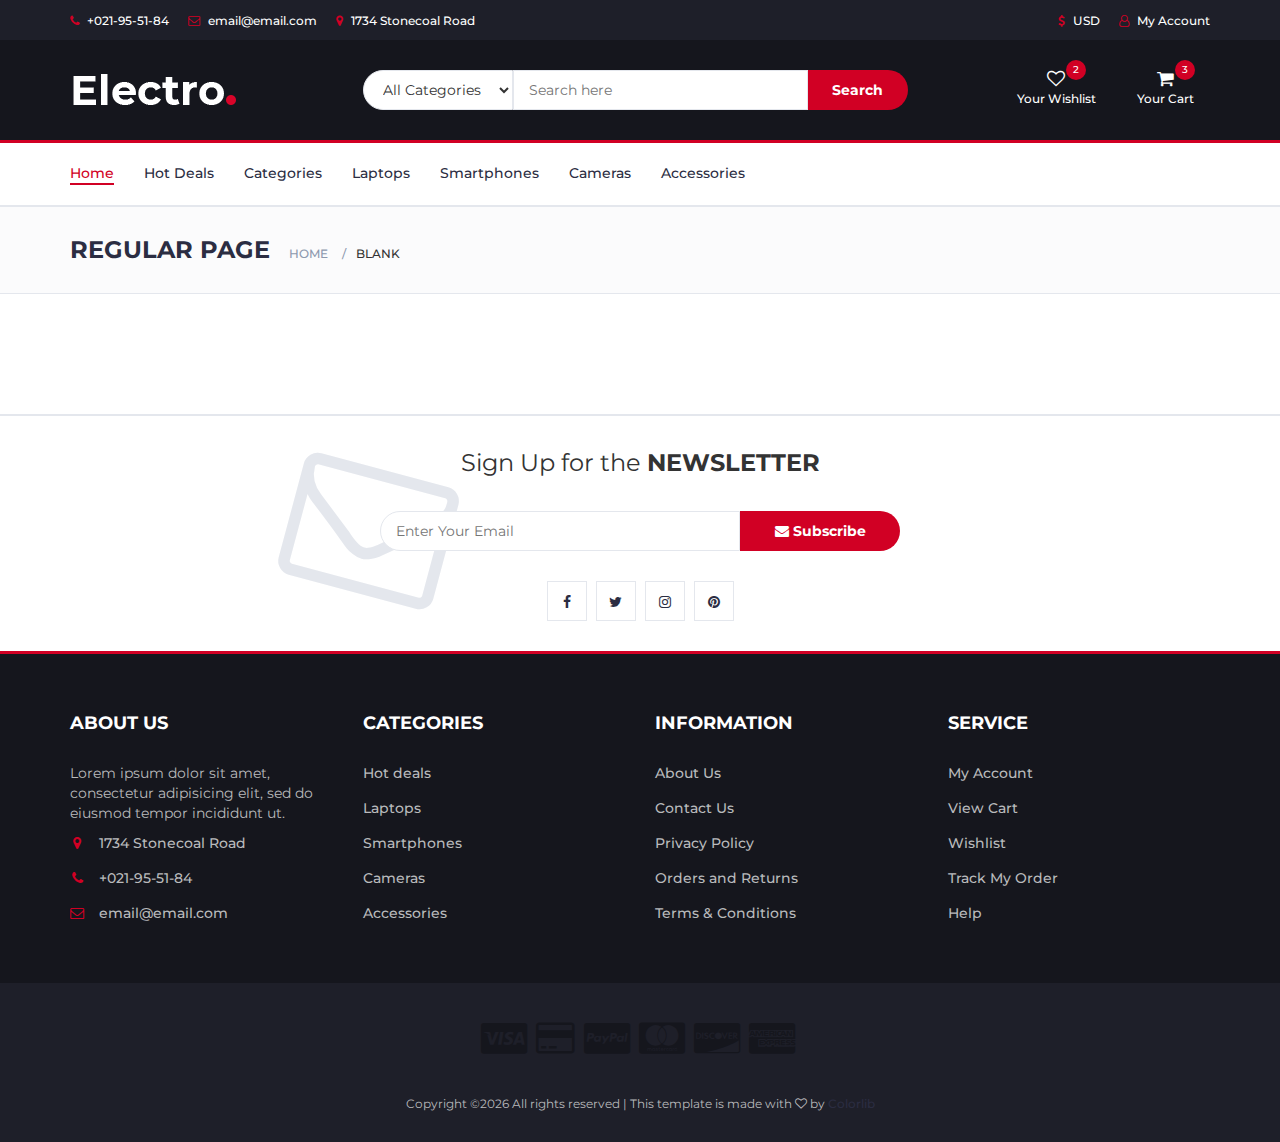
<file: blank.html>
<!DOCTYPE html>
<html lang="en">
	<head>
		<meta charset="utf-8">
		<meta http-equiv="X-UA-Compatible" content="IE=edge">
		<meta name="viewport" content="width=device-width, initial-scale=1">
		 <!-- The above 3 meta tags *must* come first in the head; any other head content must come *after* these tags -->

		<title>Electro - HTML Ecommerce Template</title>

 		<!-- Google font -->
 		<link href="https://fonts.googleapis.com/css?family=Montserrat:400,500,700" rel="stylesheet">

 		<!-- Bootstrap -->
 		<link type="text/css" rel="stylesheet" href="css/bootstrap.min.css"/>

 		<!-- Slick -->
 		<link type="text/css" rel="stylesheet" href="css/slick.css"/>
 		<link type="text/css" rel="stylesheet" href="css/slick-theme.css"/>

 		<!-- nouislider -->
 		<link type="text/css" rel="stylesheet" href="css/nouislider.min.css"/>

 		<!-- Font Awesome Icon -->
 		<link rel="stylesheet" href="css/font-awesome.min.css">

 		<!-- Custom stlylesheet -->
 		<link type="text/css" rel="stylesheet" href="css/style.css"/>

 		<!-- HTML5 shim and Respond.js for IE8 support of HTML5 elements and media queries -->
 		<!-- WARNING: Respond.js doesn't work if you view the page via file:// -->
 		<!--[if lt IE 9]>
 		  <script src="https://oss.maxcdn.com/html5shiv/3.7.3/html5shiv.min.js"></script>
 		  <script src="https://oss.maxcdn.com/respond/1.4.2/respond.min.js"></script>
 		<![endif]-->

    </head>
	<body>
		<!-- HEADER -->
		<header>
			<!-- TOP HEADER -->
			<div id="top-header">
				<div class="container">
					<ul class="header-links pull-left">
						<li><a href="#"><i class="fa fa-phone"></i> +021-95-51-84</a></li>
						<li><a href="#"><i class="fa fa-envelope-o"></i> email@email.com</a></li>
						<li><a href="#"><i class="fa fa-map-marker"></i> 1734 Stonecoal Road</a></li>
					</ul>
					<ul class="header-links pull-right">
						<li><a href="#"><i class="fa fa-dollar"></i> USD</a></li>
						<li><a href="#"><i class="fa fa-user-o"></i> My Account</a></li>
					</ul>
				</div>
			</div>
			<!-- /TOP HEADER -->

			<!-- MAIN HEADER -->
			<div id="header">
				<!-- container -->
				<div class="container">
					<!-- row -->
					<div class="row">
						<!-- LOGO -->
						<div class="col-md-3">
							<div class="header-logo">
								<a href="#" class="logo">
									<img src="./img/logo.png" alt="">
								</a>
							</div>
						</div>
						<!-- /LOGO -->

						<!-- SEARCH BAR -->
						<div class="col-md-6">
							<div class="header-search">
								<form>
									<select class="input-select">
										<option value="0">All Categories</option>
										<option value="1">Category 01</option>
										<option value="1">Category 02</option>
									</select>
									<input class="input" placeholder="Search here" >
									<button class="search-btn">Search</button>
								</form>
							</div>
						</div>
						<!-- /SEARCH BAR -->

						<!-- ACCOUNT -->
						<div class="col-md-3 clearfix">
							<div class="header-ctn">
								<!-- Wishlist -->
								<div>
									<a href="#">
										<i class="fa fa-heart-o"></i>
										<span>Your Wishlist</span>
										<div class="qty">2</div>
									</a>
								</div>
								<!-- /Wishlist -->

								<!-- Cart -->
								<div class="dropdown">
									<a class="dropdown-toggle" data-toggle="dropdown" aria-expanded="true">
										<i class="fa fa-shopping-cart"></i>
										<span>Your Cart</span>
										<div class="qty">3</div>
									</a>
									<div class="cart-dropdown">
										<div class="cart-list">
											<div class="product-widget">
												<div class="product-img">
													<img src="./img/product01.png" alt="">
												</div>
												<div class="product-body">
													<h3 class="product-name"><a href="#">product name goes here</a></h3>
													<h4 class="product-price"><span class="qty">1x</span>$980.00</h4>
												</div>
												<button class="delete"><i class="fa fa-close"></i></button>
											</div>

											<div class="product-widget">
												<div class="product-img">
													<img src="./img/product02.png" alt="">
												</div>
												<div class="product-body">
													<h3 class="product-name"><a href="#">product name goes here</a></h3>
													<h4 class="product-price"><span class="qty">3x</span>$980.00</h4>
												</div>
												<button class="delete"><i class="fa fa-close"></i></button>
											</div>
										</div>
										<div class="cart-summary">
											<small>3 Item(s) selected</small>
											<h5>SUBTOTAL: $2940.00</h5>
										</div>
										<div class="cart-btns">
											<a href="#">View Cart</a>
											<a href="#">Checkout  <i class="fa fa-arrow-circle-right"></i></a>
										</div>
									</div>
								</div>
								<!-- /Cart -->

								<!-- Menu Toogle -->
								<div class="menu-toggle">
									<a href="#">
										<i class="fa fa-bars"></i>
										<span>Menu</span>
									</a>
								</div>
								<!-- /Menu Toogle -->
							</div>
						</div>
						<!-- /ACCOUNT -->
					</div>
					<!-- row -->
				</div>
				<!-- container -->
			</div>
			<!-- /MAIN HEADER -->
		</header>
		<!-- /HEADER -->

		<!-- NAVIGATION -->
		<nav id="navigation">
			<!-- container -->
			<div class="container">
				<!-- responsive-nav -->
				<div id="responsive-nav">
					<!-- NAV -->
					<ul class="main-nav nav navbar-nav">
						<li class="active"><a href="#">Home</a></li>
						<li><a href="#">Hot Deals</a></li>
						<li><a href="#">Categories</a></li>
						<li><a href="#">Laptops</a></li>
						<li><a href="#">Smartphones</a></li>
						<li><a href="#">Cameras</a></li>
						<li><a href="#">Accessories</a></li>
					</ul>
					<!-- /NAV -->
				</div>
				<!-- /responsive-nav -->
			</div>
			<!-- /container -->
		</nav>
		<!-- /NAVIGATION -->

		<!-- BREADCRUMB -->
		<div id="breadcrumb" class="section">
			<!-- container -->
			<div class="container">
				<!-- row -->
				<div class="row">
					<div class="col-md-12">
						<h3 class="breadcrumb-header">Regular Page</h3>
						<ul class="breadcrumb-tree">
							<li><a href="#">Home</a></li>
							<li class="active">Blank</li>
						</ul>
					</div>
				</div>
				<!-- /row -->
			</div>
			<!-- /container -->
		</div>
		<!-- /BREADCRUMB -->

		<!-- SECTION -->
		<div class="section">
			<!-- container -->
			<div class="container">
				<!-- row -->
				<div class="row">
					<div id="tdlApp">
						<div class="tdlDiv">
							<ul class="tdlList">

							</ul>
						</div>
					</div>
				</div>
				<!-- /row -->
			</div>
			<!-- /container -->
		</div>
		<!-- /SECTION -->

		<!-- NEWSLETTER -->
		<div id="newsletter" class="section">
			<!-- container -->
			<div class="container">
				<!-- row -->
				<div class="row">
					<div class="col-md-12">
						<div class="newsletter">
							<p>Sign Up for the <strong>NEWSLETTER</strong></p>
							<form>
								<input class="input" type="email" placeholder="Enter Your Email">
								<button class="newsletter-btn"><i class="fa fa-envelope"></i> Subscribe</button>
							</form>
							<ul class="newsletter-follow">
								<li>
									<a href="#"><i class="fa fa-facebook"></i></a>
								</li>
								<li>
									<a href="#"><i class="fa fa-twitter"></i></a>
								</li>
								<li>
									<a href="#"><i class="fa fa-instagram"></i></a>
								</li>
								<li>
									<a href="#"><i class="fa fa-pinterest"></i></a>
								</li>
							</ul>
						</div>
					</div>
				</div>
				<!-- /row -->
			</div>
			<!-- /container -->
		</div>
		<!-- /NEWSLETTER -->

		<!-- FOOTER -->
		<footer id="footer">
			<!-- top footer -->
			<div class="section">
				<!-- container -->
				<div class="container">
					<!-- row -->
					<div class="row">
						<div class="col-md-3 col-xs-6">
							<div class="footer">
								<h3 class="footer-title">About Us</h3>
								<p>Lorem ipsum dolor sit amet, consectetur adipisicing elit, sed do eiusmod tempor incididunt ut.</p>
								<ul class="footer-links">
									<li><a href="#"><i class="fa fa-map-marker"></i>1734 Stonecoal Road</a></li>
									<li><a href="#"><i class="fa fa-phone"></i>+021-95-51-84</a></li>
									<li><a href="#"><i class="fa fa-envelope-o"></i>email@email.com</a></li>
								</ul>
							</div>
						</div>

						<div class="col-md-3 col-xs-6">
							<div class="footer">
								<h3 class="footer-title">Categories</h3>
								<ul class="footer-links">
									<li><a href="#">Hot deals</a></li>
									<li><a href="#">Laptops</a></li>
									<li><a href="#">Smartphones</a></li>
									<li><a href="#">Cameras</a></li>
									<li><a href="#">Accessories</a></li>
								</ul>
							</div>
						</div>

						<div class="clearfix visible-xs"></div>

						<div class="col-md-3 col-xs-6">
							<div class="footer">
								<h3 class="footer-title">Information</h3>
								<ul class="footer-links">
									<li><a href="#">About Us</a></li>
									<li><a href="#">Contact Us</a></li>
									<li><a href="#">Privacy Policy</a></li>
									<li><a href="#">Orders and Returns</a></li>
									<li><a href="#">Terms & Conditions</a></li>
								</ul>
							</div>
						</div>

						<div class="col-md-3 col-xs-6">
							<div class="footer">
								<h3 class="footer-title">Service</h3>
								<ul class="footer-links">
									<li><a href="#">My Account</a></li>
									<li><a href="#">View Cart</a></li>
									<li><a href="#">Wishlist</a></li>
									<li><a href="#">Track My Order</a></li>
									<li><a href="#">Help</a></li>
								</ul>
							</div>
						</div>
					</div>
					<!-- /row -->
				</div>
				<!-- /container -->
			</div>
			<!-- /top footer -->

			<!-- bottom footer -->
			<div id="bottom-footer" class="section">
				<div class="container">
					<!-- row -->
					<div class="row">
						<div class="col-md-12 text-center">
							<ul class="footer-payments">
								<li><a href="#"><i class="fa fa-cc-visa"></i></a></li>
								<li><a href="#"><i class="fa fa-credit-card"></i></a></li>
								<li><a href="#"><i class="fa fa-cc-paypal"></i></a></li>
								<li><a href="#"><i class="fa fa-cc-mastercard"></i></a></li>
								<li><a href="#"><i class="fa fa-cc-discover"></i></a></li>
								<li><a href="#"><i class="fa fa-cc-amex"></i></a></li>
							</ul>
							<span class="copyright">
								<!-- Link back to Colorlib can't be removed. Template is licensed under CC BY 3.0. -->
								Copyright &copy;<script>document.write(new Date().getFullYear());</script> All rights reserved | This template is made with <i class="fa fa-heart-o" aria-hidden="true"></i> by <a href="https://colorlib.com" target="_blank">Colorlib</a>
							<!-- Link back to Colorlib can't be removed. Template is licensed under CC BY 3.0. -->
							</span>


						</div>
					</div>
						<!-- /row -->
				</div>
				<!-- /container -->
			</div>
			<!-- /bottom footer -->
		</footer>
		<!-- /FOOTER -->

		<!-- jQuery Plugins -->
		<script src="js/jquery.min.js"></script>
		<script src="js/bootstrap.min.js"></script>
		<script src="js/slick.min.js"></script>
		<script src="js/nouislider.min.js"></script>
		<script src="js/jquery.zoom.min.js"></script>
		<script src="js/main.js"></script>

	</body>
</html>
</file>
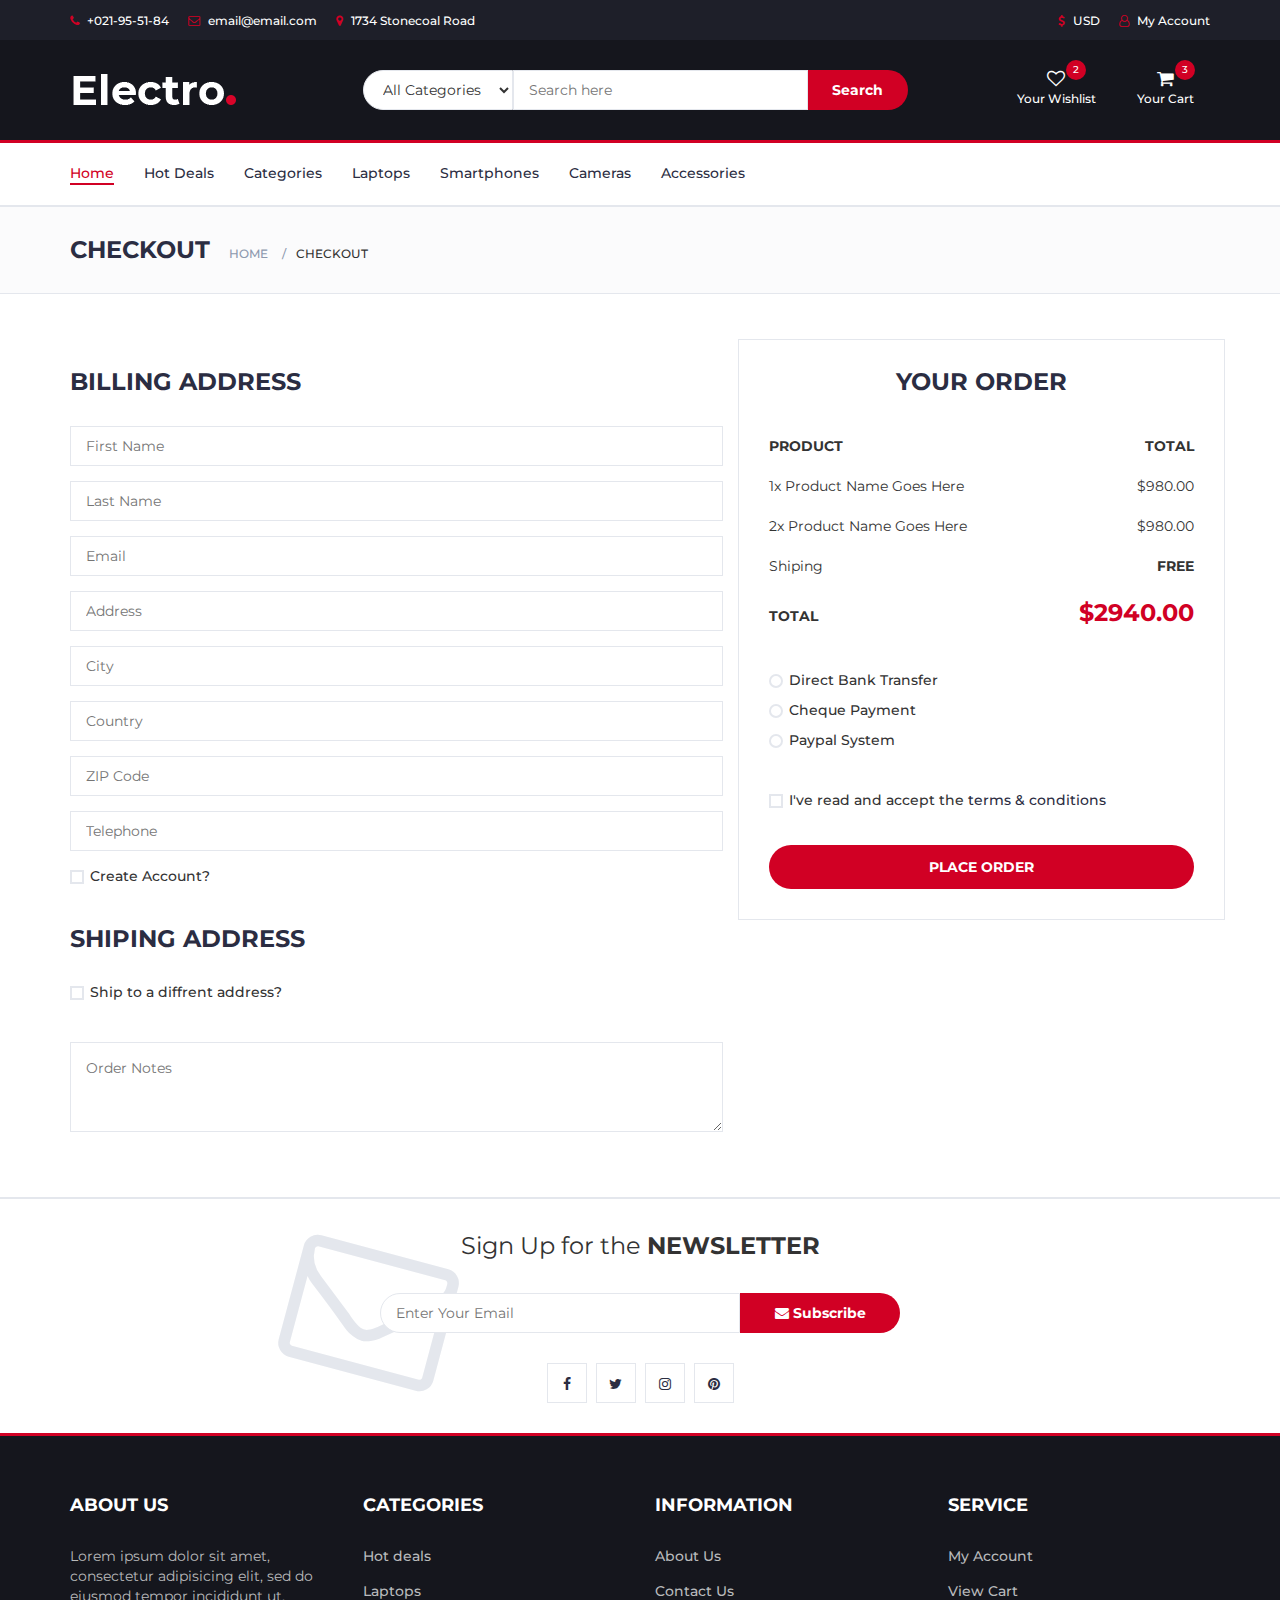
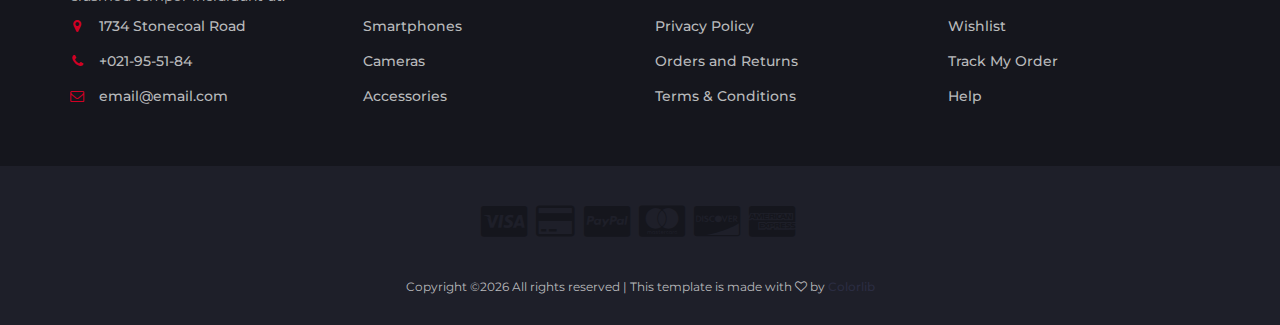
<file: checkout.html>
<!DOCTYPE html>
<html lang="en">
	<head>
		<meta charset="utf-8">
		<meta http-equiv="X-UA-Compatible" content="IE=edge">
		<meta name="viewport" content="width=device-width, initial-scale=1">
		 <!-- The above 3 meta tags *must* come first in the head; any other head content must come *after* these tags -->

		<title>Electro - HTML Ecommerce Template</title>

 		<!-- Google font -->
 		<link href="https://fonts.googleapis.com/css?family=Montserrat:400,500,700" rel="stylesheet">

 		<!-- Bootstrap -->
 		<link type="text/css" rel="stylesheet" href="css/bootstrap.min.css"/>

 		<!-- Slick -->
 		<link type="text/css" rel="stylesheet" href="css/slick.css"/>
 		<link type="text/css" rel="stylesheet" href="css/slick-theme.css"/>

 		<!-- nouislider -->
 		<link type="text/css" rel="stylesheet" href="css/nouislider.min.css"/>

 		<!-- Font Awesome Icon -->
 		<link rel="stylesheet" href="css/font-awesome.min.css">

 		<!-- Custom stlylesheet -->
 		<link type="text/css" rel="stylesheet" href="css/style.css"/>

		<!-- HTML5 shim and Respond.js for IE8 support of HTML5 elements and media queries -->
		<!-- WARNING: Respond.js doesn't work if you view the page via file:// -->
		<!--[if lt IE 9]>
		  <script src="https://oss.maxcdn.com/html5shiv/3.7.3/html5shiv.min.js"></script>
		  <script src="https://oss.maxcdn.com/respond/1.4.2/respond.min.js"></script>
		<![endif]-->

    </head>
	<body>
		<!-- HEADER -->
		<header>
			<!-- TOP HEADER -->
			<div id="top-header">
				<div class="container">
					<ul class="header-links pull-left">
						<li><a href="#"><i class="fa fa-phone"></i> +021-95-51-84</a></li>
						<li><a href="#"><i class="fa fa-envelope-o"></i> email@email.com</a></li>
						<li><a href="#"><i class="fa fa-map-marker"></i> 1734 Stonecoal Road</a></li>
					</ul>
					<ul class="header-links pull-right">
						<li><a href="#"><i class="fa fa-dollar"></i> USD</a></li>
						<li><a href="#"><i class="fa fa-user-o"></i> My Account</a></li>
					</ul>
				</div>
			</div>
			<!-- /TOP HEADER -->

			<!-- MAIN HEADER -->
			<div id="header">
				<!-- container -->
				<div class="container">
					<!-- row -->
					<div class="row">
						<!-- LOGO -->
						<div class="col-md-3">
							<div class="header-logo">
								<a href="#" class="logo">
									<img src="./img/logo.png" alt="">
								</a>
							</div>
						</div>
						<!-- /LOGO -->

						<!-- SEARCH BAR -->
						<div class="col-md-6">
							<div class="header-search">
								<form>
									<select class="input-select">
										<option value="0">All Categories</option>
										<option value="1">Category 01</option>
										<option value="1">Category 02</option>
									</select>
									<input class="input" placeholder="Search here">
									<button class="search-btn">Search</button>
								</form>
							</div>
						</div>
						<!-- /SEARCH BAR -->

						<!-- ACCOUNT -->
						<div class="col-md-3 clearfix">
							<div class="header-ctn">
								<!-- Wishlist -->
								<div>
									<a href="#">
										<i class="fa fa-heart-o"></i>
										<span>Your Wishlist</span>
										<div class="qty">2</div>
									</a>
								</div>
								<!-- /Wishlist -->

								<!-- Cart -->
								<div class="dropdown">
									<a class="dropdown-toggle" data-toggle="dropdown" aria-expanded="true">
										<i class="fa fa-shopping-cart"></i>
										<span>Your Cart</span>
										<div class="qty">3</div>
									</a>
									<div class="cart-dropdown">
										<div class="cart-list">
											<div class="product-widget">
												<div class="product-img">
													<img src="./img/product01.png" alt="">
												</div>
												<div class="product-body">
													<h3 class="product-name"><a href="#">product name goes here</a></h3>
													<h4 class="product-price"><span class="qty">1x</span>$980.00</h4>
												</div>
												<button class="delete"><i class="fa fa-close"></i></button>
											</div>

											<div class="product-widget">
												<div class="product-img">
													<img src="./img/product02.png" alt="">
												</div>
												<div class="product-body">
													<h3 class="product-name"><a href="#">product name goes here</a></h3>
													<h4 class="product-price"><span class="qty">3x</span>$980.00</h4>
												</div>
												<button class="delete"><i class="fa fa-close"></i></button>
											</div>
										</div>
										<div class="cart-summary">
											<small>3 Item(s) selected</small>
											<h5>SUBTOTAL: $2940.00</h5>
										</div>
										<div class="cart-btns">
											<a href="#">View Cart</a>
											<a href="#">Checkout  <i class="fa fa-arrow-circle-right"></i></a>
										</div>
									</div>
								</div>
								<!-- /Cart -->

								<!-- Menu Toogle -->
								<div class="menu-toggle">
									<a href="#">
										<i class="fa fa-bars"></i>
										<span>Menu</span>
									</a>
								</div>
								<!-- /Menu Toogle -->
							</div>
						</div>
						<!-- /ACCOUNT -->
					</div>
					<!-- row -->
				</div>
				<!-- container -->
			</div>
			<!-- /MAIN HEADER -->
		</header>
		<!-- /HEADER -->

		<!-- NAVIGATION -->
		<nav id="navigation">
			<!-- container -->
			<div class="container">
				<!-- responsive-nav -->
				<div id="responsive-nav">
					<!-- NAV -->
					<ul class="main-nav nav navbar-nav">
						<li class="active"><a href="#">Home</a></li>
						<li><a href="#">Hot Deals</a></li>
						<li><a href="#">Categories</a></li>
						<li><a href="#">Laptops</a></li>
						<li><a href="#">Smartphones</a></li>
						<li><a href="#">Cameras</a></li>
						<li><a href="#">Accessories</a></li>
					</ul>
					<!-- /NAV -->
				</div>
				<!-- /responsive-nav -->
			</div>
			<!-- /container -->
		</nav>
		<!-- /NAVIGATION -->

		<!-- BREADCRUMB -->
		<div id="breadcrumb" class="section">
			<!-- container -->
			<div class="container">
				<!-- row -->
				<div class="row">
					<div class="col-md-12">
						<h3 class="breadcrumb-header">Checkout</h3>
						<ul class="breadcrumb-tree">
							<li><a href="#">Home</a></li>
							<li class="active">Checkout</li>
						</ul>
					</div>
				</div>
				<!-- /row -->
			</div>
			<!-- /container -->
		</div>
		<!-- /BREADCRUMB -->

		<!-- SECTION -->
		<div class="section">
			<!-- container -->
			<div class="container">
				<!-- row -->
				<div class="row">

					<div class="col-md-7">
						<!-- Billing Details -->
						<div class="billing-details">
							<div class="section-title">
								<h3 class="title">Billing address</h3>
							</div>
							<div class="form-group">
								<input class="input" type="text" name="first-name" placeholder="First Name">
							</div>
							<div class="form-group">
								<input class="input" type="text" name="last-name" placeholder="Last Name">
							</div>
							<div class="form-group">
								<input class="input" type="email" name="email" placeholder="Email">
							</div>
							<div class="form-group">
								<input class="input" type="text" name="address" placeholder="Address">
							</div>
							<div class="form-group">
								<input class="input" type="text" name="city" placeholder="City">
							</div>
							<div class="form-group">
								<input class="input" type="text" name="country" placeholder="Country">
							</div>
							<div class="form-group">
								<input class="input" type="text" name="zip-code" placeholder="ZIP Code">
							</div>
							<div class="form-group">
								<input class="input" type="tel" name="tel" placeholder="Telephone">
							</div>
							<div class="form-group">
								<div class="input-checkbox">
									<input type="checkbox" id="create-account">
									<label for="create-account">
										<span></span>
										Create Account?
									</label>
									<div class="caption">
										<p>Lorem ipsum dolor sit amet, consectetur adipisicing elit, sed do eiusmod tempor incididunt.</p>
										<input class="input" type="password" name="password" placeholder="Enter Your Password">
									</div>
								</div>
							</div>
						</div>
						<!-- /Billing Details -->

						<!-- Shiping Details -->
						<div class="shiping-details">
							<div class="section-title">
								<h3 class="title">Shiping address</h3>
							</div>
							<div class="input-checkbox">
								<input type="checkbox" id="shiping-address">
								<label for="shiping-address">
									<span></span>
									Ship to a diffrent address?
								</label>
								<div class="caption">
									<div class="form-group">
										<input class="input" type="text" name="first-name" placeholder="First Name">
									</div>
									<div class="form-group">
										<input class="input" type="text" name="last-name" placeholder="Last Name">
									</div>
									<div class="form-group">
										<input class="input" type="email" name="email" placeholder="Email">
									</div>
									<div class="form-group">
										<input class="input" type="text" name="address" placeholder="Address">
									</div>
									<div class="form-group">
										<input class="input" type="text" name="city" placeholder="City">
									</div>
									<div class="form-group">
										<input class="input" type="text" name="country" placeholder="Country">
									</div>
									<div class="form-group">
										<input class="input" type="text" name="zip-code" placeholder="ZIP Code">
									</div>
									<div class="form-group">
										<input class="input" type="tel" name="tel" placeholder="Telephone">
									</div>
								</div>
							</div>
						</div>
						<!-- /Shiping Details -->

						<!-- Order notes -->
						<div class="order-notes">
							<textarea class="input" placeholder="Order Notes"></textarea>
						</div>
						<!-- /Order notes -->
					</div>

					<!-- Order Details -->
					<div class="col-md-5 order-details">
						<div class="section-title text-center">
							<h3 class="title">Your Order</h3>
						</div>
						<div class="order-summary">
							<div class="order-col">
								<div><strong>PRODUCT</strong></div>
								<div><strong>TOTAL</strong></div>
							</div>
							<div class="order-products">
								<div class="order-col">
									<div>1x Product Name Goes Here</div>
									<div>$980.00</div>
								</div>
								<div class="order-col">
									<div>2x Product Name Goes Here</div>
									<div>$980.00</div>
								</div>
							</div>
							<div class="order-col">
								<div>Shiping</div>
								<div><strong>FREE</strong></div>
							</div>
							<div class="order-col">
								<div><strong>TOTAL</strong></div>
								<div><strong class="order-total">$2940.00</strong></div>
							</div>
						</div>
						<div class="payment-method">
							<div class="input-radio">
								<input type="radio" name="payment" id="payment-1">
								<label for="payment-1">
									<span></span>
									Direct Bank Transfer
								</label>
								<div class="caption">
									<p>Lorem ipsum dolor sit amet, consectetur adipisicing elit, sed do eiusmod tempor incididunt ut labore et dolore magna aliqua.</p>
								</div>
							</div>
							<div class="input-radio">
								<input type="radio" name="payment" id="payment-2">
								<label for="payment-2">
									<span></span>
									Cheque Payment
								</label>
								<div class="caption">
									<p>Lorem ipsum dolor sit amet, consectetur adipisicing elit, sed do eiusmod tempor incididunt ut labore et dolore magna aliqua.</p>
								</div>
							</div>
							<div class="input-radio">
								<input type="radio" name="payment" id="payment-3">
								<label for="payment-3">
									<span></span>
									Paypal System
								</label>
								<div class="caption">
									<p>Lorem ipsum dolor sit amet, consectetur adipisicing elit, sed do eiusmod tempor incididunt ut labore et dolore magna aliqua.</p>
								</div>
							</div>
						</div>
						<div class="input-checkbox">
							<input type="checkbox" id="terms">
							<label for="terms">
								<span></span>
								I've read and accept the <a href="#">terms & conditions</a>
							</label>
						</div>
						<a href="#" class="primary-btn order-submit">Place order</a>
					</div>
					<!-- /Order Details -->
				</div>
				<!-- /row -->
			</div>
			<!-- /container -->
		</div>
		<!-- /SECTION -->

		<!-- NEWSLETTER -->
		<div id="newsletter" class="section">
			<!-- container -->
			<div class="container">
				<!-- row -->
				<div class="row">
					<div class="col-md-12">
						<div class="newsletter">
							<p>Sign Up for the <strong>NEWSLETTER</strong></p>
							<form>
								<input class="input" type="email" placeholder="Enter Your Email">
								<button class="newsletter-btn"><i class="fa fa-envelope"></i> Subscribe</button>
							</form>
							<ul class="newsletter-follow">
								<li>
									<a href="#"><i class="fa fa-facebook"></i></a>
								</li>
								<li>
									<a href="#"><i class="fa fa-twitter"></i></a>
								</li>
								<li>
									<a href="#"><i class="fa fa-instagram"></i></a>
								</li>
								<li>
									<a href="#"><i class="fa fa-pinterest"></i></a>
								</li>
							</ul>
						</div>
					</div>
				</div>
				<!-- /row -->
			</div>
			<!-- /container -->
		</div>
		<!-- /NEWSLETTER -->

		<!-- FOOTER -->
		<footer id="footer">
			<!-- top footer -->
			<div class="section">
				<!-- container -->
				<div class="container">
					<!-- row -->
					<div class="row">
						<div class="col-md-3 col-xs-6">
							<div class="footer">
								<h3 class="footer-title">About Us</h3>
								<p>Lorem ipsum dolor sit amet, consectetur adipisicing elit, sed do eiusmod tempor incididunt ut.</p>
								<ul class="footer-links">
									<li><a href="#"><i class="fa fa-map-marker"></i>1734 Stonecoal Road</a></li>
									<li><a href="#"><i class="fa fa-phone"></i>+021-95-51-84</a></li>
									<li><a href="#"><i class="fa fa-envelope-o"></i>email@email.com</a></li>
								</ul>
							</div>
						</div>

						<div class="col-md-3 col-xs-6">
							<div class="footer">
								<h3 class="footer-title">Categories</h3>
								<ul class="footer-links">
									<li><a href="#">Hot deals</a></li>
									<li><a href="#">Laptops</a></li>
									<li><a href="#">Smartphones</a></li>
									<li><a href="#">Cameras</a></li>
									<li><a href="#">Accessories</a></li>
								</ul>
							</div>
						</div>

						<div class="clearfix visible-xs"></div>

						<div class="col-md-3 col-xs-6">
							<div class="footer">
								<h3 class="footer-title">Information</h3>
								<ul class="footer-links">
									<li><a href="#">About Us</a></li>
									<li><a href="#">Contact Us</a></li>
									<li><a href="#">Privacy Policy</a></li>
									<li><a href="#">Orders and Returns</a></li>
									<li><a href="#">Terms & Conditions</a></li>
								</ul>
							</div>
						</div>

						<div class="col-md-3 col-xs-6">
							<div class="footer">
								<h3 class="footer-title">Service</h3>
								<ul class="footer-links">
									<li><a href="#">My Account</a></li>
									<li><a href="#">View Cart</a></li>
									<li><a href="#">Wishlist</a></li>
									<li><a href="#">Track My Order</a></li>
									<li><a href="#">Help</a></li>
								</ul>
							</div>
						</div>
					</div>
					<!-- /row -->
				</div>
				<!-- /container -->
			</div>
			<!-- /top footer -->

			<!-- bottom footer -->
			<div id="bottom-footer" class="section">
				<div class="container">
					<!-- row -->
					<div class="row">
						<div class="col-md-12 text-center">
							<ul class="footer-payments">
								<li><a href="#"><i class="fa fa-cc-visa"></i></a></li>
								<li><a href="#"><i class="fa fa-credit-card"></i></a></li>
								<li><a href="#"><i class="fa fa-cc-paypal"></i></a></li>
								<li><a href="#"><i class="fa fa-cc-mastercard"></i></a></li>
								<li><a href="#"><i class="fa fa-cc-discover"></i></a></li>
								<li><a href="#"><i class="fa fa-cc-amex"></i></a></li>
							</ul>
							<span class="copyright">
								<!-- Link back to Colorlib can't be removed. Template is licensed under CC BY 3.0. -->
								Copyright &copy;<script>document.write(new Date().getFullYear());</script> All rights reserved | This template is made with <i class="fa fa-heart-o" aria-hidden="true"></i> by <a href="https://colorlib.com" target="_blank">Colorlib</a>
							<!-- Link back to Colorlib can't be removed. Template is licensed under CC BY 3.0. -->
							</span>
						</div>
					</div>
						<!-- /row -->
				</div>
				<!-- /container -->
			</div>
			<!-- /bottom footer -->
		</footer>
		<!-- /FOOTER -->

		<!-- jQuery Plugins -->
		<script src="js/jquery.min.js"></script>
		<script src="js/bootstrap.min.js"></script>
		<script src="js/slick.min.js"></script>
		<script src="js/nouislider.min.js"></script>
		<script src="js/jquery.zoom.min.js"></script>
		<script src="js/main.js"></script>

	</body>
</html>
</file>
<file: css/style.css>
/*
Template Name: Electro - HTML Ecommerce Template
Author: yaminncco

Colors:
	Body 		: #333
	Headers 	: #2B2D42
	Primary 	: #D10024
	Dark 		: #15161D ##1E1F29
	Grey 		: #E4E7ED #FBFBFC #8D99AE #B9BABC

Fonts: Montserrat

Table OF Contents
------------------------------------
1 > GENERAL
------ Typography
------ Buttons
------ Inputs
------ Sections
------ Breadcrumb
2 > HEADER
------ Top header
------ Logo
------ Search
------ Cart
3 > NAVIGATION
------ Main nav
------ Responsive Nav
4 > CATEGORY SHOP
5 > HOT DEAL
6 > PRODUCT
------ Product
------ Widget product
------ Product slick
7 > STORE PAGE
------ Aside
------ Store
8 > PRODUCT DETAILS PAGE
------ Product view
------ Product details
------ Product tab
9 > CHECKOUT PAGE
10 > NEWSLETTER
11 > FOOTER
11 > SLICK STYLE
12 > RESPONSIVE
------------------------------------*/

/*=========================================================
	01 -> GENERAL
===========================================================*/

/*----------------------------*\
	Typography
\*----------------------------*/

body {
  font-family: 'Montserrat', sans-serif;
  font-weight: 400;
  color: #333;
}

h1, h2, h3, h4, h5, h6 {
  color: #2B2D42;
  font-weight: 700;
  margin: 0 0 10px;
}

a {
  color: #2B2D42;
  font-weight: 500;
  -webkit-transition: 0.2s color;
  transition: 0.2s color;
}

a:hover, a:focus {
  color: #D10024;
  text-decoration: none;
  outline: none;
}

ul, ol {
  margin: 0;
  padding: 0;
  list-style: none
}

/*----------------------------*\
	Buttons
\*----------------------------*/

.primary-btn {
  display: inline-block;
  padding: 12px 30px;
  background-color: #D10024;
  border: none;
  border-radius: 40px;
  color: #FFF;
  text-transform: uppercase;
  font-weight: 700;
  text-align: center;
  -webkit-transition: 0.2s all;
  transition: 0.2s all;
}

.primary-btn:hover, .primary-btn:focus {
  opacity: 0.9;
  color: #FFF;
}

/*----------------------------*\
	Inputs
\*----------------------------*/

/*-- Text input --*/

.input {
  height: 40px;
  padding: 0px 15px;
  border: 1px solid #E4E7ED;
  background-color: #FFF;
  width: 100%;
}

textarea.input {
  padding: 15px;
  min-height: 90px;
}

/*-- Number input --*/

.input-number {
  position: relative;
}

.input-number input[type="number"]::-webkit-inner-spin-button, .input-number input[type="number"]::-webkit-outer-spin-button {
  -webkit-appearance: none;
  margin: 0;
}

.input-number input[type="number"] {
  -moz-appearance: textfield;
  height: 40px;
  width: 100%;
  border: 1px solid #E4E7ED;
  background-color: #FFF;
  padding: 0px 35px 0px 15px;
}

.input-number .qty-up, .input-number .qty-down {
  position: absolute;
  display: block;
  width: 20px;
  height: 20px;
  border: 1px solid #E4E7ED;
  background-color: #FFF;
  text-align: center;
  font-weight: 700;
  cursor: pointer;
  -webkit-user-select: none;
  -moz-user-select: none;
  -ms-user-select: none;
  user-select: none;
}

.input-number .qty-up {
  right: 0;
  top: 0;
  border-bottom: 0px;
}

.input-number .qty-down {
  right: 0;
  bottom: 0;
}

.input-number .qty-up:hover, .input-number .qty-down:hover {
  background-color: #E4E7ED;
  color: #D10024;
}

/*-- Select input --*/

.input-select {
  padding: 0px 15px;
  background: #FFF;
  border: 1px solid #E4E7ED;
  height: 40px;
}

/*-- checkbox & radio input --*/

.input-radio, .input-checkbox {
  position: relative;
  display: block;
}

.input-radio input[type="radio"]:not(:checked), .input-radio input[type="radio"]:checked, .input-checkbox input[type="checkbox"]:not(:checked), .input-checkbox input[type="checkbox"]:checked {
  position: absolute;
  margin-left: -9999px;
  visibility: hidden;
}

.input-radio label, .input-checkbox label {
  font-weight: 500;
  min-height: 20px;
  padding-left: 20px;
  margin-bottom: 5px;
  cursor: pointer;
}

.input-radio input[type="radio"]+label span, .input-checkbox input[type="checkbox"]+label span {
  position: absolute;
  left: 0px;
  top: 4px;
  width: 14px;
  height: 14px;
  border: 2px solid #E4E7ED;
  background: #FFF;
}

.input-radio input[type="radio"]+label span {
  border-radius: 50%;
}

.input-radio input[type="radio"]+label span:after {
  content: "";
  position: absolute;
  left: 50%;
  top: 50%;
  -webkit-transform: translate(-50%, -50%) scale(0);
  -ms-transform: translate(-50%, -50%) scale(0);
  transform: translate(-50%, -50%) scale(0);
  background-color: #FFF;
  width: 4px;
  height: 4px;
  border-radius: 50%;
  opacity: 0;
  -webkit-transition: all 0.2s;
  transition: all 0.2s;
}

.input-checkbox input[type="checkbox"]+label span:after {
  content: '✔';
  position: absolute;
  top: -2px;
  left: 1px;
  font-size: 10px;
  color: #FFF;
  opacity: 0;
  -webkit-transform: scale(0);
  -ms-transform: scale(0);
  transform: scale(0);
  -webkit-transition: all 0.2s;
  transition: all 0.2s;
}

.input-radio input[type="radio"]:checked+label span, .input-checkbox input[type="checkbox"]:checked+label span {
  background-color: #D10024;
  border-color: #D10024;
}

.input-radio input[type="radio"]:checked+label span:after {
  opacity: 1;
  -webkit-transform: translate(-50%, -50%) scale(1);
  -ms-transform: translate(-50%, -50%) scale(1);
  transform: translate(-50%, -50%) scale(1);
}

.input-checkbox input[type="checkbox"]:checked+label span:after {
  opacity: 1;
  -webkit-transform: scale(1);
  -ms-transform: scale(1);
  transform: scale(1);
}

.input-radio .caption, .input-checkbox .caption {
  margin-top: 5px;
  max-height: 0;
  overflow: hidden;
  -webkit-transition: 0.3s max-height;
  transition: 0.3s max-height;
}

.input-radio input[type="radio"]:checked~.caption, .input-checkbox input[type="checkbox"]:checked~.caption {
  max-height: 800px;
}

/*----------------------------*\
	Section
\*----------------------------*/

.section {
  padding-top: 30px;
  padding-bottom: 30px;
}

.section-title {
  position: relative;
  margin-bottom: 30px;
  margin-top: 15px;
}

.section-title .title {
  display: inline-block;
  text-transform: uppercase;
  margin: 0px;
}

.section-title .section-nav {
  float: right;
}

.section-title .section-nav .section-tab-nav {
  display: inline-block;
}

.section-tab-nav li {
  display: inline-block;
  margin-right: 15px;
}

.section-tab-nav li:last-child {
  margin-right: 0px;
}

.section-tab-nav li a {
  font-weight: 700;
  color: #8D99AE;
}

.section-tab-nav li a:after {
  content: "";
  display: block;
  width: 0%;
  height: 2px;
  background-color: #D10024;
  -webkit-transition: 0.2s all;
  transition: 0.2s all;
}

.section-tab-nav li.active a {
  color: #D10024;
}

.section-tab-nav li a:hover:after, .section-tab-nav li a:focus:after, .section-tab-nav li.active a:after {
  width: 100%;
}

.section-title .section-nav .products-slick-nav {
  top: 0px;
  right: 0px;
}

/*----------------------------*\
	Breadcrumb
\*----------------------------*/

#breadcrumb {
  padding: 30px 0px;
  background: #FBFBFC;
  border-bottom: 1px solid #E4E7ED;
  margin-bottom: 30px;
}

#breadcrumb .breadcrumb-header {
  display: inline-block;
  margin-top: 0px;
  margin-bottom: 0px;
  margin-right: 15px;
  text-transform: uppercase;
}

#breadcrumb .breadcrumb-tree {
  display: inline-block;
}

#breadcrumb .breadcrumb-tree li {
  display: inline-block;
  font-size: 12px;
  font-weight: 500;
  text-transform: uppercase;
}

#breadcrumb .breadcrumb-tree li+li {
  margin-left: 10px;
}

#breadcrumb .breadcrumb-tree li+li:before {
  content: '/';
  display: inline-block;
  color: #8D99AE;
  margin-right: 10px;
}

#breadcrumb .breadcrumb-tree li a {
  color: #8D99AE;
}

#breadcrumb .breadcrumb-tree li a:hover {
  color: #D10024;
}

/*=========================================================
	02 -> HEADER
===========================================================*/

/*----------------------------*\
	Top header
\*----------------------------*/

#top-header {
  padding-top: 10px;
  padding-bottom: 10px;
  background-color: #1E1F29;
}

.header-links li {
  display: inline-block;
  margin-right: 15px;
  font-size: 12px;
}

.header-links li:last-child {
  margin-right: 0px;
}

.header-links li a {
  color: #FFF;
}

.header-links li a:hover {
  color: #D10024;
}

.header-links li i {
  color: #D10024;
  margin-right: 5px;
}

/*----------------------------*\
	Logo
\*----------------------------*/

#header {
  padding-top: 15px;
  padding-bottom: 15px;
  background-color: #15161D;
}

.header-logo {
  float: left;
}

.header-logo .logo img {
  display: block;
}

/*----------------------------*\
	Search
\*----------------------------*/

.header-search {
  padding: 15px 0px;
}

.header-search form {
  position: relative;
}

.header-search form .input-select {
  margin-right: -4px;
  border-radius: 40px 0px 0px 40px;
}

.header-search form .input {
  width: calc(100% - 260px);
  margin-right: -4px;
}

.header-search form .search-btn {
  height: 40px;
  width: 100px;
  background: #D10024;
  color: #FFF;
  font-weight: 700;
  border: none;
  border-radius: 0px 40px 40px 0px;
}

/*----------------------------*\
	Cart
\*----------------------------*/

.header-ctn {
  float: right;
  padding: 15px 0px;
}

.header-ctn>div {
  display: inline-block;
}

.header-ctn>div+div {
  margin-left: 15px;
}

.header-ctn>div>a {
  display: block;
  position: relative;
  width: 90px;
  text-align: center;
  color: #FFF;
}

.header-ctn>div>a>i {
  display: block;
  font-size: 18px;
}

.header-ctn>div>a>span {
  font-size: 12px;
}

.header-ctn>div>a>.qty {
  position: absolute;
  right: 15px;
  top: -10px;
  width: 20px;
  height: 20px;
  line-height: 20px;
  text-align: center;
  border-radius: 50%;
  font-size: 10px;
  color: #FFF;
  background-color: #D10024;
}

.header-ctn .menu-toggle {
  display: none;
}

.header-ctn .dropdown {
	cursor: pointer;
}

.cart-dropdown {
  position: absolute;
  width: 300px;
  background: #FFF;
  padding: 15px;
  -webkit-box-shadow: 0px 0px 0px 2px #E4E7ED;
  box-shadow: 0px 0px 0px 2px #E4E7ED;
  z-index: 99;
  right: 0;
  opacity: 0;
	visibility: hidden;
}

.dropdown.open>.cart-dropdown {
  opacity: 1;
  visibility: visible;
}

.cart-dropdown .cart-list {
  max-height: 180px;
  overflow-y: scroll;
  margin-bottom: 15px;
}

.cart-dropdown .cart-list .product-widget {
  padding: 0px;
  -webkit-box-shadow: none;
  box-shadow: none;
}

.cart-dropdown .cart-list .product-widget:last-child {
  margin-bottom: 0px;
}

.cart-dropdown .cart-list .product-widget .product-img {
  left: 0px;
  top: 0px;
}

.cart-dropdown .cart-list .product-widget .product-body .product-price {
  color: #2B2D42;
}

.cart-dropdown .cart-btns {
  margin: 0px -17px -17px;
}

.cart-dropdown .cart-btns>a {
  display: inline-block;
  width: calc(50% - 0px);
  padding: 12px;
  background-color: #D10024;
  color: #FFF;
  text-align: center;
  font-weight: 700;
  -webkit-transition: 0.2s all;
  transition: 0.2s all;
}

.cart-dropdown .cart-btns>a:first-child {
  margin-right: -4px;
  background-color: #1e1f29;
}

.cart-dropdown .cart-btns>a:hover {
  opacity: 0.9;
}

.cart-dropdown .cart-summary {
  border-top: 1px solid #E4E7ED;
  padding-top: 15px;
  padding-bottom: 15px;
}

/*=========================================================
	03 -> Navigation
===========================================================*/

#navigation {
  background: #FFF;
  border-bottom: 2px solid #E4E7ED;
  border-top: 3px solid #D10024;
}

/*----------------------------*\
	Main nav
\*----------------------------*/

.main-nav>li+li {
  margin-left: 30px
}

.main-nav>li>a {
  padding: 20px 0px;
}

.main-nav>li>a:hover, .main-nav>li>a:focus, .main-nav>li.active>a {
  color: #D10024;
  background-color: transparent;
}

.main-nav>li>a:after {
  content: "";
  display: block;
  width: 0%;
  height: 2px;
  background-color: #D10024;
  -webkit-transition: 0.2s all;
  transition: 0.2s all;
}

.main-nav>li>a:hover:after, .main-nav>li>a:focus:after, .main-nav>li.active>a:after {
  width: 100%;
}

.header-ctn li.nav-toggle {
  display: none;
}

/*----------------------------*\
	responsive nav
\*----------------------------*/

@media only screen and (max-width: 991px) {
  .header-ctn .menu-toggle {
    display: inline-block;
  }
  #responsive-nav {
    position: fixed;
    left: 0;
    top: 0;
    background: #15161D;
    height: 100vh;
    max-width: 250px;
    width: 0%;
    overflow: hidden;
    z-index: 22;
    padding-top: 60px;
    -webkit-transform: translateX(-100%);
    -ms-transform: translateX(-100%);
    transform: translateX(-100%);
    -webkit-transition: 0.2s all;
    transition: 0.2s all;
  }
  #responsive-nav.active {
    -webkit-transform: translateX(0%);
    -ms-transform: translateX(0%);
    transform: translateX(0%);
    width: 100%;
  }
  .main-nav {
    margin: 0px;
    float: none;
  }
  .main-nav>li {
    display: block;
    float: none;
  }
  .main-nav>li+li {
    margin-left: 0px;
  }
  .main-nav>li>a {
    padding: 15px;
    color: #FFF;
  }
}

/*=========================================================
	04 -> CATEGORY SHOP
===========================================================*/

.shop {
  position: relative;
  overflow: hidden;
  margin: 15px 0px;
}

.shop:before {
  content: "";
  position: absolute;
  top: 0;
  bottom: 0;
  left: 0px;
  width: 60%;
  background: #D10024;
  opacity: 0.9;
  -webkit-transform: skewX(-45deg);
  -ms-transform: skewX(-45deg);
  transform: skewX(-45deg);
}

.shop:after {
  content: "";
  position: absolute;
  top: 0;
  bottom: 0;
  left: 1px;
  width: 100%;
  background: #D10024;
  opacity: 0.9;
  -webkit-transform: skewX(-45deg) translateX(-100%);
  -ms-transform: skewX(-45deg) translateX(-100%);
  transform: skewX(-45deg) translateX(-100%);
}

.shop .shop-img {
  position: relative;
  background-color: #E4E7ED;
  z-index: -1;
}

.shop .shop-img>img {
  width: 100%;
  -webkit-transition: 0.2s all;
  transition: 0.2s all;
}

.shop:hover .shop-img>img {
  -webkit-transform: scale(1.1);
  -ms-transform: scale(1.1);
  transform: scale(1.1);
}

.shop .shop-body {
  position: absolute;
  top: 0;
  width: 75%;
  padding: 30px;
  z-index: 10;
}

.shop .shop-body h3 {
  color: #FFF;
}

.shop .shop-body .cta-btn {
  color: #FFF;
  text-transform: uppercase;
}

/*=========================================================
	05 -> HOT DEAL
===========================================================*/

#hot-deal.section {
  padding: 60px 0px;
  margin: 30px 0px;
  background-color: #E4E7ED;
  background-image: url('../img/hotdeal.png');
  background-position: center;
  background-repeat: no-repeat;
}

.hot-deal {
  text-align: center;
}

.hot-deal .hot-deal-countdown {
  margin-bottom: 30px;
}

.hot-deal .hot-deal-countdown>li {
  position: relative;
  display: inline-block;
  width: 100px;
  height: 100px;
  background: #D10024e6;
  text-align: center;
  border-radius: 50%;
  margin: 0px 5px;
}

.hot-deal .hot-deal-countdown>li>div {
  position: absolute;
  left: 0;
  right: 0;
  top: 50%;
  -webkit-transform: translateY(-50%);
  -ms-transform: translateY(-50%);
  transform: translateY(-50%);
}

.hot-deal .hot-deal-countdown>li>div h3 {
  color: #FFF;
  margin-bottom: 0px;
}

.hot-deal .hot-deal-countdown>li>div span {
  display: block;
  font-size: 10px;
  text-transform: uppercase;
  color: #FFF;
}

.hot-deal p {
  text-transform: uppercase;
  font-size: 24px;
}

.hot-deal .cta-btn {
  margin-top: 15px;
}

/*=========================================================
	06 -> PRODUCT
===========================================================*/

/*----------------------------*\
	product
\*----------------------------*/

.product {
  position: relative;
  margin: 15px 0px;
  -webkit-box-shadow: 0px 0px 0px 0px #E4E7ED, 0px 0px 0px 1px #E4E7ED;
  box-shadow: 0px 0px 0px 0px #E4E7ED, 0px 0px 0px 1px #E4E7ED;
  -webkit-transition: 0.2s all;
  transition: 0.2s all;
}

.product:hover {
  -webkit-box-shadow: 0px 0px 6px 0px #E4E7ED, 0px 0px 0px 2px #D10024;
  box-shadow: 0px 0px 6px 0px #E4E7ED, 0px 0px 0px 2px #D10024;
}

.product .product-img {
	position: relative;
	height: 260px;
}

.product .product-img>img {
	width: 100%;
	height: 100%;
	-o-object-fit: cover;object-fit: cover;
}

.product .product-img .product-label {
  position: absolute;
  top: 15px;
  right: 15px;
}

.product .product-img .product-label>span {
  border: 2px solid;
  padding: 2px 10px;
  font-size: 12px;
}

.product .product-img .product-label>span.sale {
  background-color: #FFF;
  border-color: #D10024;
  color: #D10024;
}

.product .product-img .product-label>span.new {
  background-color: #D10024;
  border-color: #D10024;
  color: #FFF;
}

.product .product-body {
  position: relative;
  padding: 15px;
  background-color: #FFF;
  text-align: center;
  z-index: 20;
}

.product .product-body .product-category {
  text-transform: uppercase;
  font-size: 12px;
  color: #8D99AE;
}

.product .product-body .product-name {
  text-transform: uppercase;
  font-size: 14px;
}

.product .product-body .product-name>a {
  font-weight: 700;
}

.product .product-body .product-name>a:hover, .product .product-body .product-name>a:focus {
  color: #D10024;
}

.product .product-body .product-price {
  color: #D10024;
  font-size: 18px;
}

.product .product-body .product-price .product-old-price {
  font-size: 70%;
  font-weight: 400;
  color: #8D99AE;
}

.product .product-body .product-rating {
  position: relative;
  margin: 15px 0px 10px;
  height: 20px;
}

.product .product-body .product-rating>i {
  position: relative;
  width: 14px;
  margin-right: -4px;
  background: #FFF;
  color: #E4E7ED;
  z-index: 10;
}

.product .product-body .product-rating>i.fa-star {
  color: #ef233c;
}

.product .product-body .product-rating:after {
  content: "";
  position: absolute;
  top: 50%;
  left: 0;
  right: 0;
  -webkit-transform: translateY(-50%);
  -ms-transform: translateY(-50%);
  transform: translateY(-50%);
  height: 1px;
  background-color: #E4E7ED;
}

.product .product-body .product-btns>button {
  position: relative;
  width: 40px;
  height: 40px;
  line-height: 40px;
  background: transparent;
  border: none;
  -webkit-transition: 0.2s all;
  transition: 0.2s all;
}

.product .product-body .product-btns>button:hover {
  background-color: #E4E7ED;
  color: #D10024;
  border-radius: 50%;
}

.product .product-body .product-btns>button .tooltipp {
  position: absolute;
  bottom: 100%;
  left: 50%;
  -webkit-transform: translate(-50%, -15px);
  -ms-transform: translate(-50%, -15px);
  transform: translate(-50%, -15px);
  width: 150px;
  padding: 10px;
  font-size: 12px;
  line-height: 10px;
  background: #1e1f29;
  color: #FFF;
  text-transform: uppercase;
  z-index: 10;
  opacity: 0;
  visibility: hidden;
  -webkit-transition: 0.2s all;
  transition: 0.2s all;
}

.product .product-body .product-btns>button:hover .tooltipp {
  opacity: 1;
  visibility: visible;
  -webkit-transform: translate(-50%, -5px);
  -ms-transform: translate(-50%, -5px);
  transform: translate(-50%, -5px);
}

.product .add-to-cart {
	position: absolute;
	opacity: 0;
  left: 1px;
  right: 1px;
  bottom: 1px;
  padding: 15px;
	background: #1e1f29;
  text-align: center;
  -webkit-transform: rotateX(-90deg) translateY(0%);
  -ms-transform: rotateX(-90deg) translateY(0%);
  transform: rotateX(-90deg) translateY(0%);
  -webkit-transition: 0.2s all;
  transition: 0.2s all;
  z-index: 2;
}

.product:hover .add-to-cart {
  -webkit-transform: translateY(100%);
  -ms-transform: translateY(100%);
	transform: translateY(100%);
	opacity: 1;
}

.product .add-to-cart .add-to-cart-btn {
  position: relative;
  border: 2px solid transparent;
  height: 40px;
  padding: 0 30px;
  background-color: #ef233c;
  color: #FFF;
  text-transform: uppercase;
  font-weight: 700;
  border-radius: 40px;
  -webkit-transition: 0.2s all;
  transition: 0.2s all;
}

.product .add-to-cart .add-to-cart-btn>i {
  position: absolute;
  left: 0;
  top: 0;
  width: 40px;
  height: 40px;
  line-height: 38px;
  color: #D10024;
  opacity: 0;
  visibility: hidden;
}

.product .add-to-cart .add-to-cart-btn:hover {
  background-color: #FFF;
  color: #D10024;
  border-color: #D10024;
  padding: 0px 30px 0px 50px;
}

.product .add-to-cart .add-to-cart-btn:hover>i {
  opacity: 1;
  visibility: visible;
}

/*----------------------------*\
	Widget product
\*----------------------------*/

.product-widget {
  position: relative;
}

.product-widget+.product-widget {
  margin: 30px 0px;
}

.product-widget .product-img {
  position: absolute;
  left: 0px;
  top: 0px;
  width: 60px;
}

.product-widget .product-img>img {
  width: 100%;
}

.product-widget .product-body {
  padding-left: 75px;
  min-height: 60px;
}

.product-widget .product-body .product-category {
  text-transform: uppercase;
  font-size: 10px;
  color: #8D99AE;
}

.product-widget .product-body .product-name {
  text-transform: uppercase;
  font-size: 12px;
}

.product-widget .product-body .product-name>a {
  font-weight: 700;
}

.product-widget .product-body .product-name>a:hover, .product-widget .product-body .product-name>a:focus {
  color: #D10024;
}

.product-widget .product-body .product-price {
  font-size: 14px;
  color: #D10024;
}

.product-widget .product-body .product-price .product-old-price {
  font-size: 70%;
  font-weight: 400;
  color: #8D99AE;
}

.product-widget .product-body .product-price .qty {
  font-weight: 400;
  margin-right: 10px;
}

.product-widget .delete {
  position: absolute;
  top: 0;
  left: 0;
  height: 14px;
  width: 14px;
  text-align: center;
  font-size: 10px;
  padding: 0;
  background: #1e1f29;
  border: none;
  color: #FFF;
}

/*----------------------------*\
	Products slick
\*----------------------------*/

.products-slick .slick-list {
  padding-bottom: 60px;
  margin-bottom: -60px;
  z-index: 2;
}

.products-slick .product.slick-slide {
  margin: 15px;
}

.products-tabs>.tab-pane {
  display: block;
  height: 0;
  opacity: 0;
  visibility: hidden;
  overflow-y: hidden;
  padding-bottom: 60px;
  margin-bottom: -60px;
}

.products-tabs>.tab-pane.active {
  opacity: 1;
  visibility: visible;
  height: auto;
}

.products-slick-nav {
  position: absolute;
  right: 15px;
  z-index: 10;
}

.products-slick-nav .slick-prev, .products-slick-nav .slick-next {
  position: static;
  -webkit-transform: none;
  -ms-transform: none;
  transform: none;
  width: 20px;
  height: 20px;
  display: inline-block !important;
  margin: 0px 2px;
}

.products-slick-nav .slick-prev:before, .products-slick-nav .slick-next:before {
  font-size: 14px;
}

/*=========================================================
	07 -> PRODUCTS PAGE
===========================================================*/

/*----------------------------*\
	Aside
\*----------------------------*/

.aside+.aside {
  margin-top: 30px;
}

.aside>.aside-title {
  text-transform: uppercase;
  font-size: 18px;
  margin: 15px 0px 30px;
}

/*-- checkbox Filter --*/

.checkbox-filter>div+div {
  margin-top: 10px;
}

.checkbox-filter .input-radio label, .checkbox-filter .input-checkbox label {
  font-size: 12px;
}

.checkbox-filter .input-radio label small, .checkbox-filter .input-checkbox label small {
  color: #8D99AE;
}

/*-- Price Filter --*/

#price-slider {
  margin-bottom: 15px;
}

.noUi-target {
  background-color: #FFF;
  -webkit-box-shadow: none;
  box-shadow: none;
  border: 1px solid #E4E7ED;
  border-radius: 0px;
}

.noUi-connect {
  background-color: #D10024;
}

.noUi-horizontal {
  height: 6px;
}

.noUi-horizontal .noUi-handle {
  width: 12px;
  height: 12px;
  left: -6px;
  top: -4px;
  border: none;
  background: #D10024;
  -webkit-box-shadow: none;
  box-shadow: none;
  border-radius: 50%;
}

.noUi-handle:before, .noUi-handle:after {
  display: none;
}

.price-filter .input-number {
  display: inline-block;
  width: calc(50% - 7px);
}

/*----------------------------*\
	Store
\*----------------------------*/

.store-filter {
  margin-bottom: 15px;
  margin-top: 15px;
}

/*-- Store Sort --*/

.sort-var {
	margin-bottom: 10px;
}

.sort-var span {
	background-color: rgba(0,0,0,.05);
	display: inline-block;
	margin-right: 5px;
	padding: 4px 8px;
	cursor: pointer;
}

.sort-var span.active {
	background-color: #d10024;
	color: #fff;
}

.store-sort {
  display: inline-block;
}

.store-sort label {
  font-weight: 500;
  font-size: 12px;
  text-transform: uppercase;
  margin-right: 15px;
}

/*-- Store Grid --*/

.store-grid {
  float: right;
}

.store-grid li {
  display: inline-block;
  width: 40px;
  height: 40px;
  line-height: 40px;
  background-color: #FFF;
  border: 1px solid #E4E7ED;
  text-align: center;
  -webkit-transition: 0.2s all;
  transition: 0.2s all;
}

.store-grid li+li {
  margin-left: 5px;
}

.store-grid li:hover {
  background-color: #E4E7ED;
  color: #D10024;
}

.store-grid li.active {
  background-color: #D10024;
  border-color: #D10024;
  color: #FFF;
  cursor: default;
}

.store-grid li a {
  display: block;
}

/*-- Store Pagination --*/

.store-pagination {
	display: inline-flex;
	margin: 15px 15px 0;
}

.store-pagination li {
  display: inline-block;
  min-width: 40px;
  text-align: center;
  background-color: #FFF;
  border: 1px solid #E4E7ED;
  -webkit-transition: 0.2s all;
	transition: 0.2s all;
	cursor: pointer;
	padding: 4px 12px;
}

.store-pagination li+li {
	margin-left: 5px;
	margin-bottom: 5px;
}

.store-pagination li:hover {
  background-color: #E4E7ED;
  color: #D10024;
}

.store-pagination li.active {
  background-color: #D10024;
  border-color: #D10024;
  color: #FFF;
  font-weight: 500;
  cursor: default;
}

.store-pagination li a {
  display: block;
}

.store-pagination span {
	text-decoration: underline;
	cursor: pointer;
}

.store-pagination span:hover {
	text-decoration-color: #d10024;
}

.store-qty {
	margin-right: 30px;
	width: 100%;
	display: block;
  font-weight: 500;
  text-transform: uppercase;
  font-size: 12px;
}

/*=========================================================
	08 -> PRODUCT DETAILS PAGE
===========================================================*/

/*----------------------------*\
	Product view
\*----------------------------*/

#product-main-img .slick-prev {
  -webkit-transform: translateX(-15px);
  -ms-transform: translateX(-15px);
  transform: translateX(-15px);
  left: 15px;
}

#product-main-img .slick-next {
  -webkit-transform: translateX(15px);
  -ms-transform: translateX(15px);
  transform: translateX(15px);
  right: 15px;
}

#product-main-img .slick-prev, #product-main-img .slick-next {
  opacity: 0;
  visibility: hidden;
  -webkit-transition: 0.2s all;
  transition: 0.2s all;
}

#product-main-img:hover .slick-prev, #product-main-img:hover .slick-next {
  -webkit-transform: translateX(0%);
  -ms-transform: translateX(0%);
  transform: translateX(0%);
  opacity: 1;
  visibility: visible;
}

#product-main-img .zoomImg {
  background-color: #FFF;
}

#product-imgs .product-preview {
  margin: 0px 5px;
  border: 1px solid #E4E7ED;
}

#product-imgs .product-preview.slick-current {
  border-color: #D10024;
}

#product-imgs .slick-prev {
  top: -20px;
  left: 50%;
  -webkit-transform: translateX(-50%);
  -ms-transform: translateX(-50%);
  transform: translateX(-50%);
}

#product-imgs .slick-next {
  top: calc(100% - 20px);
  left: 50%;
  -webkit-transform: translateX(-50%);
  -ms-transform: translateX(-50%);
  transform: translateX(-50%);
}

#product-imgs .slick-prev:before {
  content: "\f106";
}

#product-imgs .slick-next:before {
  content: "\f107";
}

.product-preview img {
  width: 100%;
}

/*----------------------------*\
	Product details
\*----------------------------*/

.product-details .product-name {
  text-transform: uppercase;
  font-size: 18px;
}

.product-details .product-rating {
  display: inline-block;
  margin-right: 15px;
}

.product-details .product-rating>i {
  color: #E4E7ED;
}

.product-details .product-rating>i.fa-star {
  color: #D10024;
}

.product-details .review-link {
  font-size: 12px;
}

.product-details .product-price {
  display: inline-block;
  font-size: 24px;
  margin-top: 10px;
  margin-bottom: 15px;
  color: #D10024;
}

.product-details .product-price .product-old-price {
  font-size: 70%;
  font-weight: 400;
  color: #8D99AE;
}

.product-details .product-available {
  font-size: 12px;
  text-transform: uppercase;
  font-weight: 700;
  margin-left: 30px;
  color: #D10024;
}

.product-details .product-options {
  margin-top: 30px;
  margin-bottom: 30px;
}

.product-details .product-options label {
  font-weight: 500;
  font-size: 12px;
  text-transform: uppercase;
  margin-right: 15px;
  margin-bottom: 0px;
}

.product-details .product-options .input-select {
  width: 90px;
}

.product-details .add-to-cart {
  margin-bottom: 30px;
}

.product-details .add-to-cart .add-to-cart-btn {
  position: relative;
  border: 2px solid transparent;
  height: 40px;
  padding: 0 30px;
  background-color: #ef233c;
  color: #FFF;
  text-transform: uppercase;
  font-weight: 700;
  border-radius: 40px;
  -webkit-transition: 0.2s all;
  transition: 0.2s all;
}

.product-details .add-to-cart .add-to-cart-btn>i {
  position: absolute;
  left: 0;
  top: 0;
  width: 40px;
  height: 40px;
  line-height: 38px;
  color: #D10024;
  opacity: 0;
  visibility: hidden;
}

.product-details .add-to-cart .add-to-cart-btn:hover {
  background-color: #FFF;
  color: #D10024;
  border-color: #D10024;
  padding: 0px 30px 0px 50px;
}

.product-details .add-to-cart .add-to-cart-btn:hover>i {
  opacity: 1;
  visibility: visible;
}

.product-details .add-to-cart .qty-label {
  display: inline-block;
  font-weight: 500;
  font-size: 12px;
  text-transform: uppercase;
  margin-right: 15px;
  margin-bottom: 0px;
}

.product-details .add-to-cart .qty-label .input-number {
  width: 90px;
  display: inline-block;
}

.product-details .product-btns li {
  display: inline-block;
  text-transform: uppercase;
  font-size: 12px;
}

.product-details .product-btns li+li {
  margin-left: 15px;
}

.product-details .product-links {
  margin-top: 15px;
}

.product-details .product-links li {
  display: inline-block;
  text-transform: uppercase;
  font-size: 12px;
}

.product-details .product-links li+li {
  margin-left: 10px;
}

/*----------------------------*\
	 Product tab
\*----------------------------*/

#product-tab {
  margin-top: 60px;
}

#product-tab .tab-nav {
  position: relative;
  text-align: center;
  padding: 15px 0px;
  margin-bottom: 30px;
}

#product-tab .tab-nav:after {
  content: "";
  position: absolute;
  left: 0;
  right: 0;
  top: 50%;
  height: 1px;
  background-color: #E4E7ED;
  z-index: -1;
}

#product-tab .tab-nav li {
  display: inline-block;
  background: #FFF;
  padding: 0px 15px;
}

#product-tab .tab-nav li+li {
  margin-left: 15px;
}

#product-tab .tab-nav li a {
  display: block;
  font-weight: 700;
  color: #8D99AE;
}

#product-tab .tab-nav li.active a {
  color: #D10024;
}

#product-tab .tab-nav li a:after {
  content: "";
  display: block;
  width: 0%;
  height: 2px;
  background-color: #D10024;
  -webkit-transition: 0.2s all;
  transition: 0.2s all;
}

#product-tab .tab-nav li a:hover:after, #product-tab .tab-nav li a:focus:after, #product-tab .tab-nav li.active a:after {
  width: 100%;
}

/*-- Rating --*/

.rating-avg {
  font-size: 24px;
  font-weight: 700;
  margin-bottom: 15px;
}

.rating-avg .rating-stars {
  margin-left: 10px;
}

.rating-avg .rating-stars, .rating .rating-stars {
  display: inline-block;
}

.rating-avg .rating-stars>i, .rating .rating-stars>i {
  color: #E4E7ED;
}

.rating-avg .rating-stars>i.fa-star, .rating .rating-stars>i.fa-star {
  color: #D10024;
}

.rating li {
  margin: 5px 0px;
}

.rating .rating-progress {
  position: relative;
  display: inline-block;
  height: 9px;
  background-color: #E4E7ED;
  width: 120px;
  margin: 0px 10px;
  border-radius: 5px;
}

.rating .rating-progress>div {
  background-color: #D10024;
  position: absolute;
  left: 0;
  top: 0;
  bottom: 0;
  border-radius: 5px;
}

.rating .sum {
  display: inline-block;
  font-size: 12px;
  color: #8D99AE;
}

/*-- Reviews --*/

.reviews li {
  position: relative;
  padding-left: 145px;
  margin-bottom: 30px;
}

.reviews .review-heading {
  position: absolute;
  width: 130px;
  left: 0;
  top: 0;
  height: 70px;
}

.reviews .review-body {
  min-height: 70px;
}

.reviews .review-heading .name {
  margin-bottom: 5px;
  margin-top: 0px;
}

.reviews .review-heading .date {
  color: #8D99AE;
  font-size: 10px;
  margin: 0;
}

.reviews .review-heading .review-rating {
  margin-top: 5px;
}

.reviews .review-heading .review-rating>i {
  color: #E4E7ED;
}

.reviews .review-heading .review-rating>i.fa-star {
  color: #D10024;
}

.reviews-pagination {
  text-align: center;
}

.reviews-pagination li {
  display: inline-block;
  width: 35px;
  height: 35px;
  line-height: 35px;
  text-align: center;
  background-color: #FFF;
  border: 1px solid #E4E7ED;
  -webkit-transition: 0.2s all;
  transition: 0.2s all;
}

.reviews-pagination li:hover {
  background-color: #E4E7ED;
  color: #D10024;
}

.reviews-pagination li.active {
  background-color: #D10024;
  border-color: #D10024;
  color: #FFF;
  cursor: default;
}

.reviews-pagination li a {
  display: block;
}

/*-- Review Form --*/

.review-form .input {
  margin-bottom: 15px;
}

.review-form .input-rating {
  margin-bottom: 15px;
}

.review-form .input-rating .stars {
  display: inline-block;
  vertical-align: top;
}

.review-form .input-rating .stars input[type="radio"] {
  display: none;
}

.review-form .input-rating .stars>label {
  float: right;
  cursor: pointer;
  padding: 0px 3px;
  margin: 0px;
}

.review-form .input-rating .stars>label:before {
  content: "\f006";
  font-family: FontAwesome;
  color: #E4E7ED;
  -webkit-transition: 0.2s all;
  transition: 0.2s all;
}

.review-form .input-rating .stars>label:hover:before, .review-form .input-rating .stars>label:hover~label:before {
  color: #D10024;
}

.review-form .input-rating .stars>input:checked label:before, .review-form .input-rating .stars>input:checked~label:before {
  content: "\f005";
  color: #D10024;
}

/*=========================================================
	09 -> CHECKOUT PAGE
===========================================================*/

.billing-details {
  margin-bottom: 30px;
}

.shiping-details {
  margin-bottom: 30px;
}

.order-details {
  position: relative;
  padding: 0px 30px 30px;
  border-right: 1px solid #E4E7ED;
  border-left: 1px solid #E4E7ED;
  border-bottom: 1px solid #E4E7ED;
}

.order-details:before {
  content: "";
  position: absolute;
  left: -1px;
  right: -1px;
  top: -15px;
  height: 30px;
  border-top: 1px solid #E4E7ED;
  border-left: 1px solid #E4E7ED;
  border-right: 1px solid #E4E7ED;
}

.order-summary {
  margin: 15px 0px;
}

.order-summary .order-col {
  display: table;
  width: 100%;
}

.order-summary .order-col:after {
  content: "";
  display: block;
  clear: both;
}

.order-summary .order-col>div {
  display: table-cell;
  padding: 10px 0px;
}

.order-summary .order-col>div:first-child {
  width: calc(100% - 150px);
}

.order-summary .order-col>div:last-child {
  width: 150px;
  text-align: right;
}

.order-summary .order-col .order-total {
  font-size: 24px;
  color: #D10024;
}

.order-details .payment-method {
  margin: 30px 0px;
}

.order-details .order-submit {
  display: block;
  margin-top: 30px;
}

/*=========================================================
	10 -> NEWSLETTER
===========================================================*/

#newsletter.section {
  border-top: 2px solid #E4E7ED;
  border-bottom: 3px solid #D10024;
  margin-top: 30px;
}

.newsletter {
  text-align: center;
}

.newsletter p {
  font-size: 24px;
}

.newsletter form {
  position: relative;
  max-width: 520px;
  margin: 30px auto;
}

.newsletter form:after {
  content: "\f003";
  font-family: FontAwesome;
  position: absolute;
  font-size: 160px;
  color: #E4E7ED;
  top: 15px;
  -webkit-transform: translateY(-50%) rotate(15deg);
  -ms-transform: translateY(-50%) rotate(15deg);
  transform: translateY(-50%) rotate(15deg);
  z-index: -1;
  left: -90px;
}

.newsletter form .input {
  width: calc(100% - 160px);
  margin-right: -4px;
  border-radius: 40px 0px 0px 40px;
}

.newsletter form .newsletter-btn {
  width: 160px;
  height: 40px;
  font-weight: 700;
  background: #D10024;
  color: #FFF;
  border: none;
  border-radius: 0px 40px 40px 0px;
}

.newsletter .newsletter-follow {
  text-align: center;
}

.newsletter .newsletter-follow li {
  display: inline-block;
  margin-right: 5px;
}

.newsletter .newsletter-follow li:last-child {
  margin-right: 0px;
}

.newsletter .newsletter-follow li a {
  position: relative;
  display: block;
  width: 40px;
  height: 40px;
  text-align: center;
  line-height: 40px;
  border: 1px solid #E4E7ED;
  background-color: #FFF;
  -webkit-transition: 0.2s all;
  transition: 0.2s all;
}

.newsletter .newsletter-follow li a:hover, .newsletter .newsletter-follow li a:focus {
  background-color: #E4E7ED;
  color: #D10024;
}

/*=========================================================
	11 -> FOOTER
===========================================================*/

#footer {
  background: #15161D;
  color: #B9BABC;
}

#bottom-footer {
  background: #1E1F29;
}

.footer {
  margin: 30px 0px;
}

.footer .footer-title {
  color: #FFF;
  text-transform: uppercase;
  font-size: 18px;
  margin: 0px 0px 30px;
}

.footer-links li+li {
  margin-top: 15px;
}

.footer-links li a {
  color: #B9BABC;
}

.footer-links li i {
  margin-right: 15px;
  color: #D10024;
  width: 14px;
  text-align: center;
}

.footer-links li a:hover {
  color: #D10024;
}

.copyright {
  margin-top: 30px;
  display: block;
  font-size: 12px;
}

.footer-payments li {
  display: inline-block;
  margin-right: 5px;
}

.footer-payments li a {
  color: #15161D;
  font-size: 36px;
  display: block;
}

/*=========================================================
	12 -> SLICK STYLE
===========================================================*/

/*----------------------------*\
	Arrows
\*----------------------------*/

.slick-prev, .slick-next {
  width: 40px;
  height: 40px;
  border: 1px solid #E4E7ED;
  background-color: #FFF;
  border-radius: 50%;
  z-index: 22;
  -webkit-transition: 0.2s all;
  transition: 0.2s all;
}

.slick-prev:hover, .slick-prev:focus, .slick-next:hover, .slick-next:focus {
  background-color: #D10024;
  border-color: #D10024;
}

.slick-prev:before, .slick-next:before {
  font-family: FontAwesome;
  color: #2B2D42;
}

.slick-prev:before {
  content: "\f104";
}

.slick-next:before {
  content: "\f105";
}

.slick-prev:hover:before, .slick-prev:focus:before, .slick-next:hover:before, .slick-next:focus:before {
  color: #FFF;
}

.slick-prev {
  left: -20px;
}

.slick-next {
  right: -20px;
}

/*----------------------------*\
	Dots
\*----------------------------*/

.slick-dots li, .slick-dots li button, .slick-dots li button:before {
  width: 10px;
  height: 10px;
}

.slick-dots li button:before {
  content: "";
  opacity: 1;
  background: #E4E7ED;
  border-radius: 50%;
}

.slick-dots li.slick-active button:before {
  background-color: #D10024;
}

.custom-dots .slick-dots {
  position: static;
  margin: 15px 0px;
}

/*=========================================================
	13 -> RESPONSIVE
===========================================================*/

@media only screen and (max-width: 1201px) {}

@media only screen and (max-width: 991px) {
  #top-header .header-links.pull-left {
    float: none !important;
  }
  #top-header .header-links.pull-right {
    float: none !important;
    margin-top: 5px;
  }
  .header-logo {
    float: none;
    text-align: center;
  }
  .header-logo .logo {
    display: inline-block;
  }
  #product-imgs {
    margin-bottom: 60px;
    margin-top: 15px;
  }
  #rating {
    text-align: center;
  }
  #reviews {
    margin-top: 30px;
    margin-bottom: 30px;
  }
}

@media only screen and (max-width: 767px) {
  .section-title .section-nav {
    float: none;
    margin-top: 10px;
  }
  .section-tab-nav li {
    margin-top: 10px;
  }
}

@media only screen and (max-width: 480px) {
  [class*='col-xs'] {
    width: 100%;
  }
  .store-grid {
    float: none;
    margin-top: 10px;
  }
  .store-pagination {
    float: none;
    margin-top: 10px;
  }
}
</file>
<file: css/nouislider.min.css>
/*! nouislider - 10.0.0 - 2017-05-28 14:52:48 */.noUi-target,.noUi-target *{-webkit-touch-callout:none;-webkit-tap-highlight-color:transparent;-webkit-user-select:none;-ms-touch-action:none;touch-action:none;-ms-user-select:none;-moz-user-select:none;user-select:none;-moz-box-sizing:border-box;box-sizing:border-box}.noUi-target{position:relative;direction:ltr}.noUi-base{width:100%;height:100%;position:relative;z-index:1}.noUi-connect{position:absolute;right:0;top:0;left:0;bottom:0}.noUi-origin{position:absolute;height:0;width:0}.noUi-handle{position:relative;z-index:1}.noUi-state-tap .noUi-connect,.noUi-state-tap .noUi-origin{-webkit-transition:top .3s,right .3s,bottom .3s,left .3s;transition:top .3s,right .3s,bottom .3s,left .3s}.noUi-state-drag *{cursor:inherit!important}.noUi-base,.noUi-handle{-webkit-transform:translate3d(0,0,0);transform:translate3d(0,0,0)}.noUi-horizontal{height:18px}.noUi-horizontal .noUi-handle{width:34px;height:28px;left:-17px;top:-6px}.noUi-vertical{width:18px}.noUi-vertical .noUi-handle{width:28px;height:34px;left:-6px;top:-17px}.noUi-target{background:#FAFAFA;border-radius:4px;border:1px solid #D3D3D3;box-shadow:inset 0 1px 1px #F0F0F0,0 3px 6px -5px #BBB}.noUi-connect{background:#3FB8AF;border-radius:4px;box-shadow:inset 0 0 3px rgba(51,51,51,.45);-webkit-transition:background 450ms;transition:background 450ms}.noUi-draggable{cursor:ew-resize}.noUi-vertical .noUi-draggable{cursor:ns-resize}.noUi-handle{border:1px solid #D9D9D9;border-radius:3px;background:#FFF;cursor:default;box-shadow:inset 0 0 1px #FFF,inset 0 1px 7px #EBEBEB,0 3px 6px -3px #BBB}.noUi-active{box-shadow:inset 0 0 1px #FFF,inset 0 1px 7px #DDD,0 3px 6px -3px #BBB}.noUi-handle:after,.noUi-handle:before{content:"";display:block;position:absolute;height:14px;width:1px;background:#E8E7E6;left:14px;top:6px}.noUi-handle:after{left:17px}.noUi-vertical .noUi-handle:after,.noUi-vertical .noUi-handle:before{width:14px;height:1px;left:6px;top:14px}.noUi-vertical .noUi-handle:after{top:17px}[disabled] .noUi-connect{background:#B8B8B8}[disabled] .noUi-handle,[disabled].noUi-handle,[disabled].noUi-target{cursor:not-allowed}.noUi-pips,.noUi-pips *{-moz-box-sizing:border-box;box-sizing:border-box}.noUi-pips{position:absolute;color:#999}.noUi-value{position:absolute;white-space:nowrap;text-align:center}.noUi-value-sub{color:#ccc;font-size:10px}.noUi-marker{position:absolute;background:#CCC}.noUi-marker-large,.noUi-marker-sub{background:#AAA}.noUi-pips-horizontal{padding:10px 0;height:80px;top:100%;left:0;width:100%}.noUi-value-horizontal{-webkit-transform:translate3d(-50%,50%,0);transform:translate3d(-50%,50%,0)}.noUi-marker-horizontal.noUi-marker{margin-left:-1px;width:2px;height:5px}.noUi-marker-horizontal.noUi-marker-sub{height:10px}.noUi-marker-horizontal.noUi-marker-large{height:15px}.noUi-pips-vertical{padding:0 10px;height:100%;top:0;left:100%}.noUi-value-vertical{-webkit-transform:translate3d(0,50%,0);transform:translate3d(0,50%,0);padding-left:25px}.noUi-marker-vertical.noUi-marker{width:5px;height:2px;margin-top:-1px}.noUi-marker-vertical.noUi-marker-sub{width:10px}.noUi-marker-vertical.noUi-marker-large{width:15px}.noUi-tooltip{display:block;position:absolute;border:1px solid #D9D9D9;border-radius:3px;background:#fff;color:#000;padding:5px;text-align:center;white-space:nowrap}.noUi-horizontal .noUi-tooltip{-webkit-transform:translate(-50%,0);transform:translate(-50%,0);left:50%;bottom:120%}.noUi-vertical .noUi-tooltip{-webkit-transform:translate(0,-50%);transform:translate(0,-50%);top:50%;right:120%}
</file>
